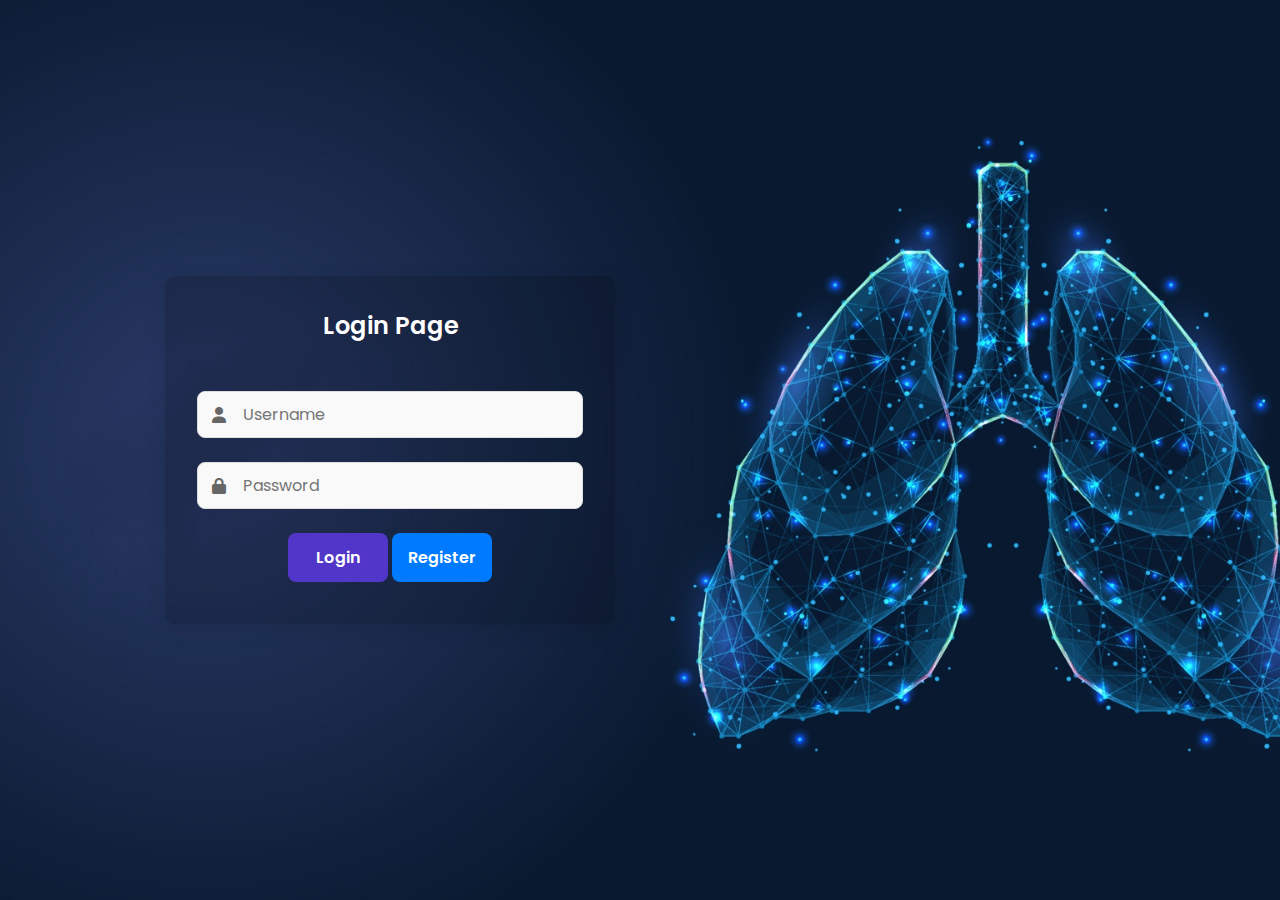
<file: M1/2_Login.html>
<!DOCTYPE html>
<html lang="en">
<head>
    <meta charset="UTF-8">
    <meta name="viewport" content="width=device-width, initial-scale=1.0">
    <title>Login Page</title>
    <!-- Font Awesome CDN -->
    <link rel="stylesheet" href="https://cdnjs.cloudflare.com/ajax/libs/font-awesome/6.0.0/css/all.min.css">
    <style>
        /* Import Google Font */
        @import url('https://fonts.googleapis.com/css2?family=Poppins:wght@300;400;600&display=swap');

        /* Global Styles */
        * {
            margin: 0;
            padding: 0;
            box-sizing: border-box;
            font-family: 'Poppins', sans-serif;
        }

        body {
            display: flex;
            justify-content: center;
            align-items: center;
            height: 100vh;
            background:url('lungss.jpg') no-repeat center/cover;          /* Light Gray Background */
        }

        /* Login Card */
        .login-container {
            background:rgba(0, 0, 0, 0.158);
            position: relative;
            right: 250px;
            padding: 2rem;
            border-radius: 10px;
            box-shadow: 0px 5px 20px rgba(0, 0, 0, 0.1);
            text-align: center;
            max-width: 450px;
            width: 100%;
        }

        .login-container h2 {
            margin-bottom: 3rem;
            font-weight: 600;
            color:white;
        }

        /* Input Fields */
        .input-group {
            position: relative;
            margin-bottom: 1.5rem;
        }

        .input-group i {
            position: absolute;
            left: 15px;
            top: 50%;
            transform: translateY(-50%);
            color: #666;
        }

        .input-group input {
            width: 100%;
            padding: 10px;
            padding-left: 45px;
            border: 1px solid #ddd;
            border-radius: 8px;
            font-size: 16px;
            outline: none;
            background: #f9f9f9;
            transition: 0.3s;
        }

        .input-group input:focus {
            border-color: #28a745;
        }

        /* Buttons */
        .btn {
            width: 100px;
            padding: 12px;
            border: none;
            border-radius: 8px;
            font-size: 16px;
            font-weight: 600;
            cursor: pointer;
            transition: 0.3s;
            margin-bottom: 10px;
        }

        /* Green Login Button */
        .login-btn {
            background: #5136c9;
            color: white;
        }

        .login-btn:hover {
            background: #1e1255;
        }

        /* Blue Create Account Button */
        .create-btn {
            background: #007bff;
            color: white;
        }

        .create-btn a {
            text-decoration: none;
            color: white;
        }

        .create-btn:hover {
            background: #0056b3;
        }

        /* Forgot Password */
        .forgot-password {
            margin-top: 5px;
            font-size: 14px;
        }

        .forgot-password a {
            color: #007bff;
            text-decoration: none;
            font-weight: 500;
        }

        .forgot-password a:hover {
            text-decoration: underline;
        }

        /* Responsive */
        @media (max-width: 400px) {
            .login-container {
                padding: 1.5rem;
            }
        }

    </style>
</head>
<body>

    <div class="login-container">
        <h2>Login Page</h2>

        <div class="input-group">
            <i class="fas fa-user"></i>
            <input type="text" placeholder="Username" required>
        </div>

        <div class="input-group">
            <i class="fas fa-lock"></i>
            <input type="password" placeholder="Password" required>
        </div>

        <button class="btn login-btn">Login</button>
        <button class="btn create-btn"><a href="3_Register.html">Register</a></button>
    </div>

</body>
</html>
</file>
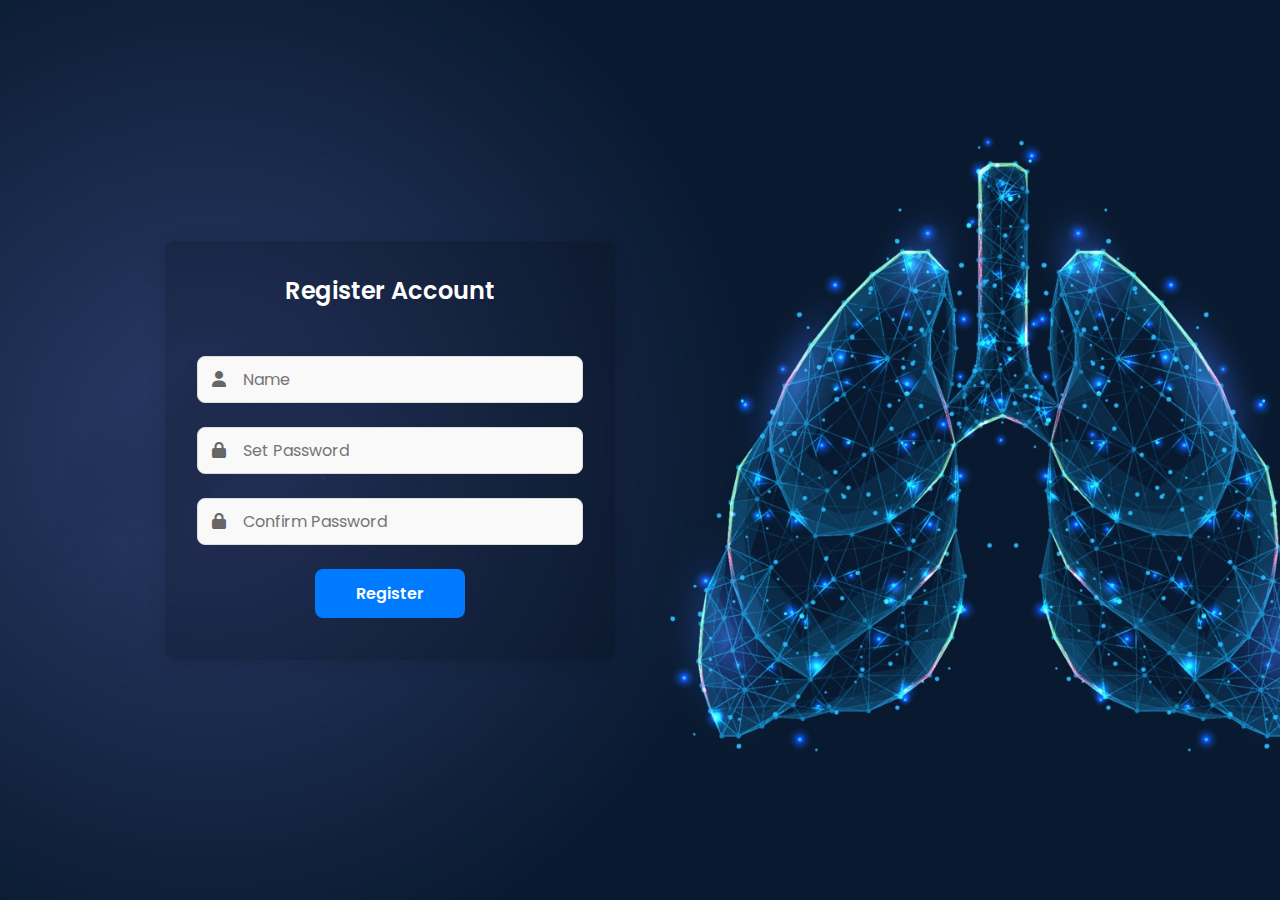
<file: M1/3_Register.html>
<!DOCTYPE html>
<html lang="en">
<head>
    <meta charset="UTF-8">
    <meta name="viewport" content="width=device-width, initial-scale=1.0">
    <title>Create Account Page</title>
    <!-- Font Awesome CDN -->
    <link rel="stylesheet" href="https://cdnjs.cloudflare.com/ajax/libs/font-awesome/6.0.0/css/all.min.css">
    <style>
        /* Import Google Font */
        @import url('https://fonts.googleapis.com/css2?family=Poppins:wght@300;400;600&display=swap');

        /* Global Styles */
        * {
            margin: 0;
            padding: 0;
            box-sizing: border-box;
            font-family: 'Poppins', sans-serif;
        }

        body {
            display: flex;
            justify-content: center;
            align-items: center;
            height: 100vh;
            background:url('lungss.jpg') no-repeat center/cover;          /* Light Gray Background */
        }

        /* Login Card */
        .login-container {
            background:rgba(0, 0, 0, 0.158);
            position: relative;
            right: 250px;
            padding: 2rem;
            border-radius: 10px;
            box-shadow: 0px 5px 20px rgba(0, 0, 0, 0.1);
            text-align: center;
            max-width: 450px;
            width: 100%;
        }

        .login-container h2 {
            margin-bottom: 3rem;
            font-weight: 600;
            color:white;
        }

        /* Input Fields */
        .input-group {
            position: relative;
            margin-bottom: 1.5rem;
        }

        .input-group i {
            position: absolute;
            left: 15px;
            top: 50%;
            transform: translateY(-50%);
            color: #666;
        }

        .input-group input {
            width: 100%;
            padding: 10px;
            padding-left: 45px;
            border: 1px solid #ddd;
            border-radius: 8px;
            font-size: 16px;
            outline: none;
            background: #f9f9f9;
            transition: 0.3s;
        }

        .input-group input:focus {
            border-color: #28a745;
        }

        /* Buttons */
        .btn {
            width: 150px;
            padding: 12px;
            border: none;
            border-radius: 8px;
            font-size: 16px;
            font-weight: 600;
            cursor: pointer;
            transition: 0.3s;
            margin-bottom: 10px;
        }

        .register-btn {
            background: #007bff;
            color: white;
        }

        .register-btn:hover {
            background: #0056b3;
        }

    


        /* Responsive */
        @media (max-width: 400px) {
            .login-container {
                padding: 1.5rem;
            }
        }

    </style>
</head>
<body>

    <div class="login-container">
        <h2>Register Account</h2>

        <div class="input-group">
            <i class="fas fa-user"></i>
            <input type="text" placeholder="Name" required>
        </div>

        <div class="input-group">
            <i class="fas fa-lock"></i>
            <input type="password" placeholder="Set Password" required>
        </div>

        <div class="input-group">
            <i class="fas fa-lock"></i>
            <input type="password" placeholder="Confirm Password" required>
        </div>

        <button class="btn register-btn">Register</button>
    </div>

</body>
</html>
</file>
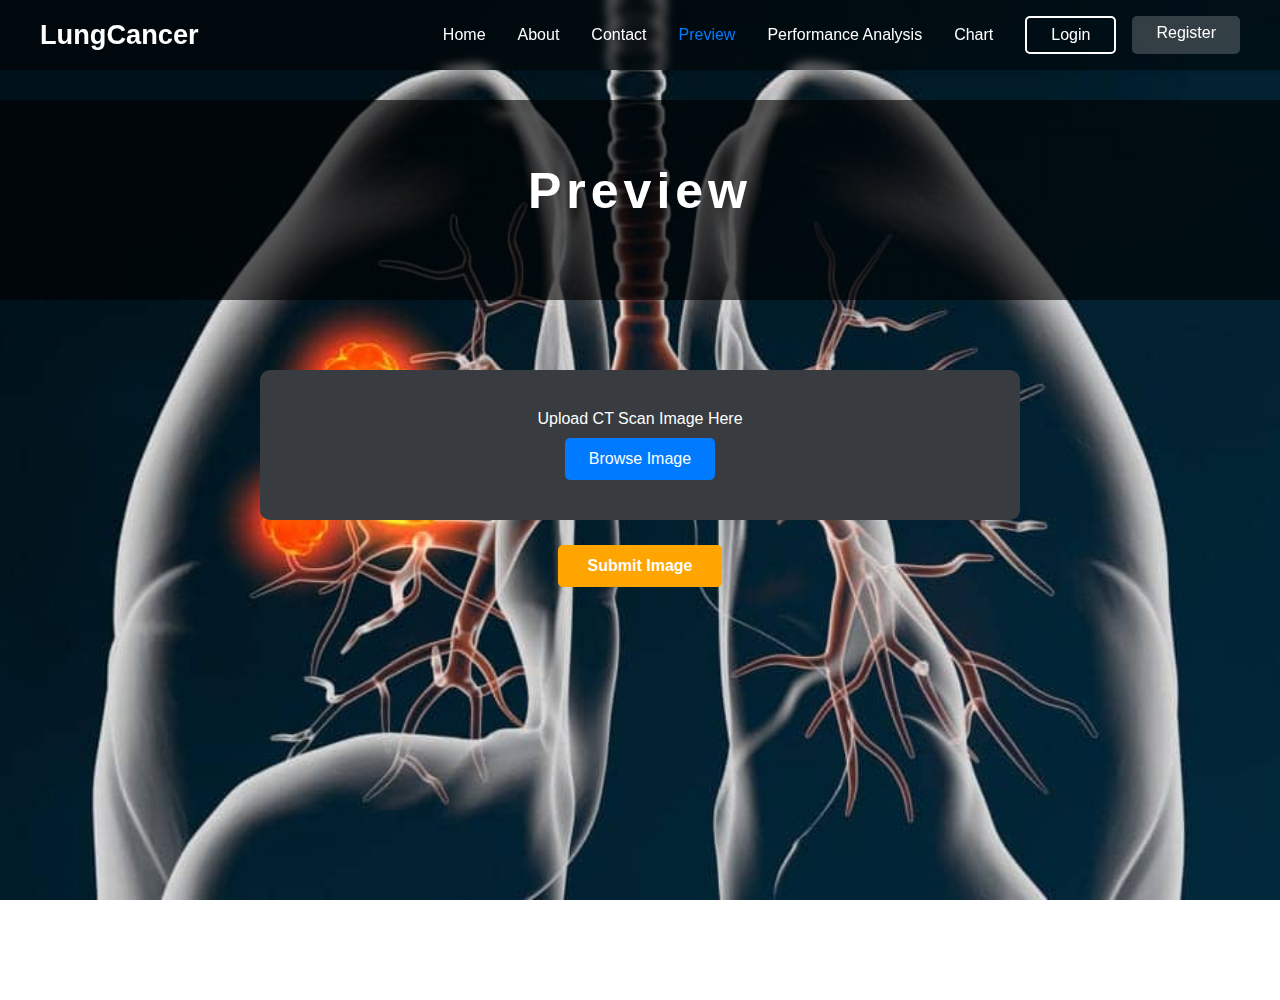
<file: M1/4_Preview.html>
<!DOCTYPE html>
<html lang="en">
<head>
    <meta charset="UTF-8">
    <meta name="viewport" content="width=device-width, initial-scale=1.0">
    <title>Document</title>
    <link rel="stylesheet" href="1_Home.css">
    <style>
        /* Hide scrollbar for Chrome, Safari and Opera */
        ::-webkit-scrollbar {
            display: none;
        }
        
        /* Hide scrollbar for IE, Edge and Firefox */
        html {
            -ms-overflow-style: none;  /* IE and Edge */
            scrollbar-width: none;  /* Firefox */
        }

        .d1{
            margin-top: 100px;
            text-align: center;
            width: 100%;
            height: 200px;
            background-color: rgba(0, 0, 0, 0.6);
        }

        .d1 h1 {
            position: relative;
            letter-spacing: 5px;
            top: 31%;
            color: white;
            font-size: 50px;
        }

        .d2 {
            position: relative;
            top: -40 px;
            margin: 50px auto;
            max-width: 800px;
            padding: 20px;
            text-align: center;
        }

        .upload-container {
            border: none;
            padding: 40px;
            border-radius: 10px;
            background-color: #383b3f;
            transition: all 0.3s ease;
        }

        .upload-container:hover {
            border-color: #007bff;
            background-color: #414547;
        }

        .upload-container input[type="file"] {
            display: none;
        }

        .upload-label {
            display: inline-block;
            padding: 12px 24px;
            background-color: #007bff;
            color: white;
            border-radius: 5px;
            cursor: pointer;
            transition: background-color 0.3s ease;
        }

        .upload-label:hover {
            background-color: #0056b3;
        }

        .preview-image {
            max-width: 100%;
            max-height: 400px;
            margin-top: 20px;
            display: none;
        }

        .d3 {
            position: relative;
            top: -45px;
            text-align: center;
            margin-top: 30px;
            margin-bottom: 50px;
        }

        .submit-btn {
            padding: 12px 30px;
            background-color: #ffa500;
            font-weight: bold;
            color: white;
            border: none;
            border-radius: 5px;
            font-size: 16px;
            cursor: pointer;
            transition: background-color 0.3s ease;
        }

        .submit-btn:hover {
            background-color: #ff8c00;
        }
    </style>
</head>
<body>
    <nav class="navbar">
        <div class="nav-container">
            <a href="#" class="logo">LungCancer</a>
            <div class="nav-links">
                <a href="1_Home.html">Home</a>
                <a href="7_About.html">About</a>
                <a href="8_Contact.html">Contact</a>
                <a style="color: #007bff;" href="4_Preview.html">Preview</a>
                <a href="5_Performance_Analysis.html">Performance Analysis</a>
                <a href="6_Chart.html">Chart</a>
                <div class="auth-buttons">
                    
                    <a href="2_Login.html" id="R1" class="btn btn-login">Login</a>
                    <a href="3_Register.html" id="R2" class="btn btn-register">Register</a>
                </div>
            </div>
            <div class="menu-toggle">
                <i class="fas fa-bars"></i>
            </div>
        </div>
    </nav>


    <div class="d1">
        <h1>Preview</h1>
    </div>
    <div class="d2">
        <div class="upload-container">
            <p style="margin-bottom: 10px; color: white;">Upload CT Scan Image Here</p>
            <label for="image-upload" class="upload-label">
                <i class="fas fa-cloud-upload-alt"></i> Browse Image
            </label>
            <input type="file" id="image-upload" accept="image/*">
            <img id="image-preview" class="preview-image" alt="Preview">
        </div>
    </div>

    <div class="d3">
        <button class="submit-btn" onclick="submitImage()">Submit Image</button>
    </div>
   
</body>
<script>
    document.getElementById('image-upload').addEventListener('change', function(e) {
        const file = e.target.files[0];
        if (file) {
            const reader = new FileReader();
            reader.onload = function(e) {
                const preview = document.getElementById('image-preview');
                preview.src = e.target.result;
                preview.style.display = 'block';
            }
            reader.readAsDataURL(file);
        }
    });

    function submitImage() {
        const fileInput = document.getElementById('image-upload');
        if (fileInput.files.length === 0) {
            alert('Please select an image first!');
            return;
        }
        // Here you can add your submission logic
        alert('Image submitted successfully!');
    }
</script>
</html>
</file>
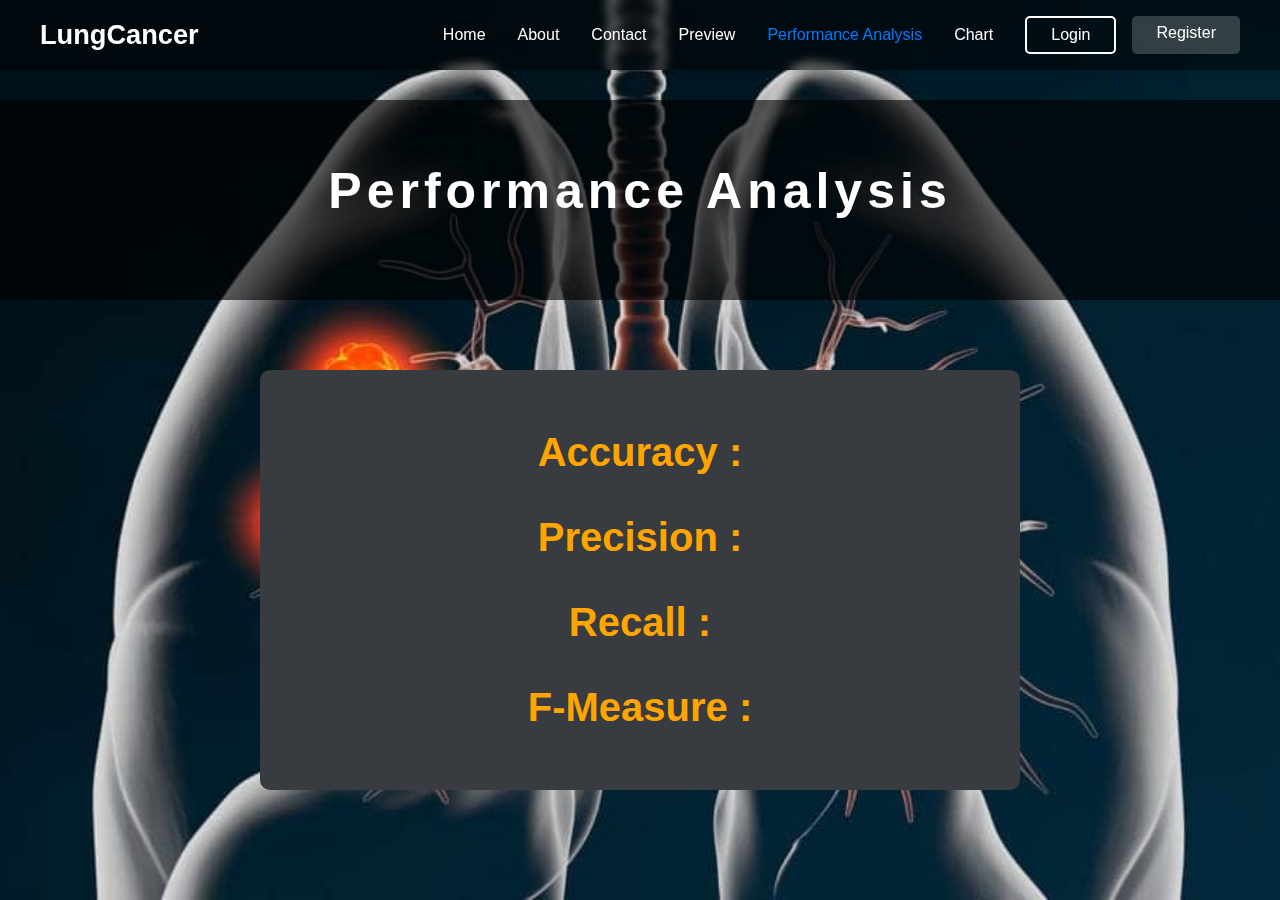
<file: M1/5_Performance_Analysis.html>
<!DOCTYPE html>
<html lang="en">
<head>
    <meta charset="UTF-8">
    <meta name="viewport" content="width=device-width, initial-scale=1.0">
    <title>Document</title>
    <link rel="stylesheet" href="1_Home.css">
    <style>
        /* Hide scrollbar for all browsers */
        html, body {
            overflow: auto !important;
            scrollbar-width: none !important;  /* Firefox */
            -ms-overflow-style: none !important;  /* IE and Edge */
        }
        
        /* Hide scrollbar for Chrome, Safari and Opera */
        html::-webkit-scrollbar, body::-webkit-scrollbar {
            display: none !important;
        }

        .d1{
            margin-top: 100px;
            text-align: center;
            width: 100%;
            height: 200px;
            background-color: rgba(0, 0, 0, 0.6);
        }

        .d1 h1 {
            position: relative;
            letter-spacing: 5px;
            top: 31%;
            color: white;
            font-size: 50px;
        }

        .d2 {
            position: relative;
            top: -40 px;
            margin: 50px auto;
            max-width: 800px;
            padding: 20px;
            text-align: center;
        }

        .upload-container {
            border: none;
            padding: 40px;
            border-radius: 10px;
            background-color: #383b3f;
            transition: all 0.3s ease;
        }

        .upload-container:hover {
            border-color: #007bff;
            background-color: #414547;
        }

        .upload-container input[type="file"] {
            display: none;
        }

        .upload-label {
            display: inline-block;
            padding: 12px 24px;
            background-color: #007bff;
            color: white;
            border-radius: 5px;
            cursor: pointer;
            transition: background-color 0.3s ease;
        }

        .upload-label:hover {
            background-color: #0056b3;
        }

        .preview-image {
            max-width: 100%;
            max-height: 400px;
            margin-top: 20px;
            display: none;
        }

        .para h2 {
            color: #ffa500;
            font-size: 40px;
            padding: 20px;
        }

    </style>
</head>
<body>
    <nav class="navbar">
        <div class="nav-container">
            <a href="#" class="logo">LungCancer</a>
            <div class="nav-links">
                <a href="1_Home.html">Home</a>
                <a href="7_About.html">About</a>
                <a href="8_Contact.html">Contact</a>
                <a href="4_Preview.html">Preview</a>
                <a style="color: #007bff;" href="5_Performance_Analysis.html">Performance Analysis</a>
                <a href="6_Chart.html">Chart</a>
                
                <div class="auth-buttons">
                    <a href="2_Login.html" id="R1" class="btn btn-login">Login</a>
                    <a href="3_Register.html" id="R2" class="btn btn-register">Register</a>
                </div>
            </div>
            <div class="menu-toggle">
                <i class="fas fa-bars"></i>
            </div>
        </div>
    </nav>


    <div class="d1">
        <h1>Performance Analysis</h1>
    </div>
    <div class="d2">
        <div class="upload-container">
        <div class="para">
            <h2>Accuracy : </h2>
            <h2>Precision : </h2>
            <h2>Recall : </h2>
            <h2>F-Measure : </h2>
        </div>
            <input type="file" id="image-upload" accept="image/*">
            <img id="image-preview" class="preview-image" alt="Preview">
        </div>
    </div>
   
</body>
<!-- <script>
    document.getElementById('image-upload').addEventListener('change', function(e) {
        const file = e.target.files[0];
        if (file) {
            const reader = new FileReader();
            reader.onload = function(e) {
                const preview = document.getElementById('image-preview');
                preview.src = e.target.result;
                preview.style.display = 'block';
            }
            reader.readAsDataURL(file);
        }
    });

    function submitImage() {
        const fileInput = document.getElementById('image-upload');
        if (fileInput.files.length === 0) {
            alert('Please select an image first!');
            return;
        }
        // Here you can add your submission logic
        alert('Image submitted successfully!');
    } -->
<!-- </script> -->
</html>
</file>
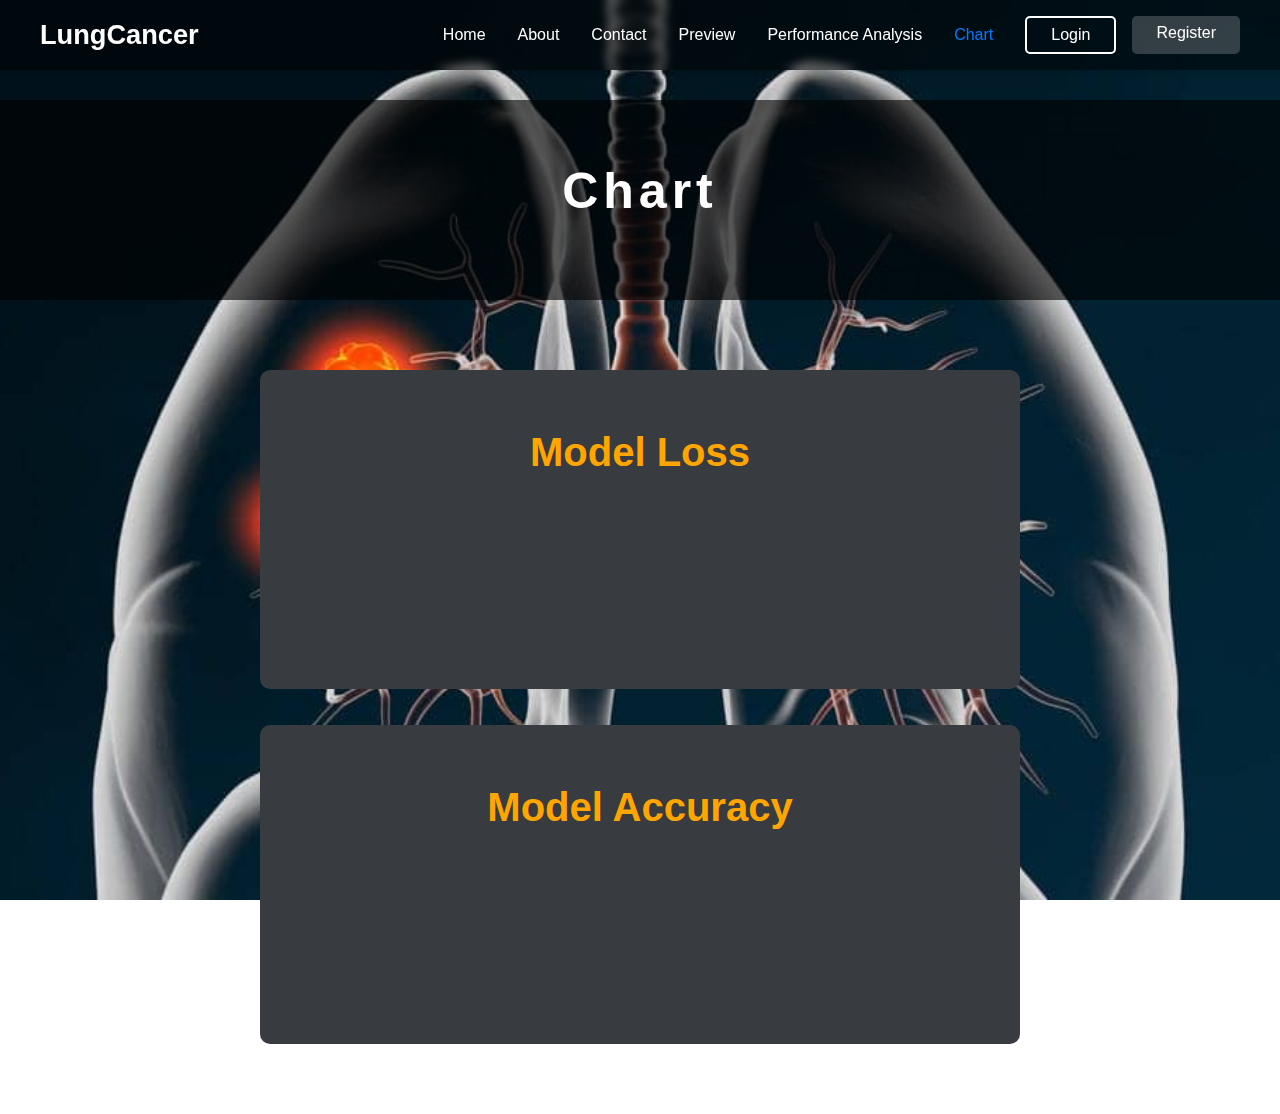
<file: M1/6_Chart.html>
<!DOCTYPE html>
<html lang="en">
<head>
    <meta charset="UTF-8">
    <meta name="viewport" content="width=device-width, initial-scale=1.0">
    <title>Document</title>
    <link rel="stylesheet" href="1_Home.css">
    <style>
        html, body {
            scrollbar-width: none;
            -ms-overflow-style: none;
            overflow-y: auto;
        }
        html::-webkit-scrollbar, body::-webkit-scrollbar {
            display: none;
            width: 0 !important;
            height: 0 !important;
        }
        html::-webkit-scrollbar-track, body::-webkit-scrollbar-track {
            display: none;
        }
        html::-webkit-scrollbar-thumb, body::-webkit-scrollbar-thumb {
            display: none;
        }
        .d1{
            margin-top: 100px;
            text-align: center;
            width: 100%;
            height: 200px;
            background-color: rgba(0, 0, 0, 0.6);
        }

        .d1 h1 {
            position: relative;
            letter-spacing: 5px;
            top: 31%;
            color: white;
            font-size: 50px;
        }

        .d2 {
            position: relative;
            top: -40 px;
            margin: 50px auto;
            max-width: 800px;
            padding: 20px;
            text-align: center;
        }

        .upload-container {
            border: none;
            padding: 40px;
            border-radius: 10px;
            background-color: #383b3f;
            transition: all 0.3s ease;
        }

        .upload-container:hover {
            border-color: #007bff;
            background-color: #414547;
        }

        .upload-container input[type="file"] {
            display: none;
        }

        .upload-label {
            display: inline-block;
            padding: 12px 24px;
            background-color: #007bff;
            color: white;
            border-radius: 5px;
            cursor: pointer;
            transition: background-color 0.3s ease;
        }

        .upload-label:hover {
            background-color: #0056b3;
        }

        .preview-image {
            max-width: 100%;
            max-height: 400px;
            margin-top: 20px;
            display: none;
        }

        .para h2 {
            color: #ffa500;
            font-size: 40px;
            padding: 20px;
        }

    </style>
</head>
<body>
    <nav class="navbar">
        <div class="nav-container">
            <a href="#" class="logo">LungCancer</a>
            <div class="nav-links">
                <a href="1_Home.html">Home</a>
                <a href="7_About.html">About</a>
                <a href="8_Contact.html">Contact</a>
                <a href="4_Preview.html">Preview</a>
                <a href="5_Performance_Analysis.html">Performance Analysis</a>
                <a style="color: #007bff;" href="6_Chart.html">Chart</a>
                
                <div class="auth-buttons">
                    <a href="2_Login.html" id="R1" class="btn btn-login">Login</a>
                    <a href="3_Register.html" id="R2" class="btn btn-register">Register</a>
                </div>
            </div>
            <div class="menu-toggle">
                <i class="fas fa-bars"></i>
            </div>
        </div>
    </nav>


    <div class="d1">
        <h1>Chart</h1>
    </div>
    <div class="d2">
        <div class="upload-container">
           <div class="para">
              <h2>Model Loss</h2>
              <div class="c1">
                <canvas id="myChart">CHART 1 WILL BE HERE</canvas>
              </div>
           </div>
        </div>

        <br>
        <br>

        <div class="upload-container">
            <div class="para">
                <h2>Model Accuracy</h2>
                <div class="c2">
                    <canvas id="myChart2">CHART 2 WILL BE HERE</canvas>
                </div>
            </div>
    </div>
   
</body>
</html>
</file>
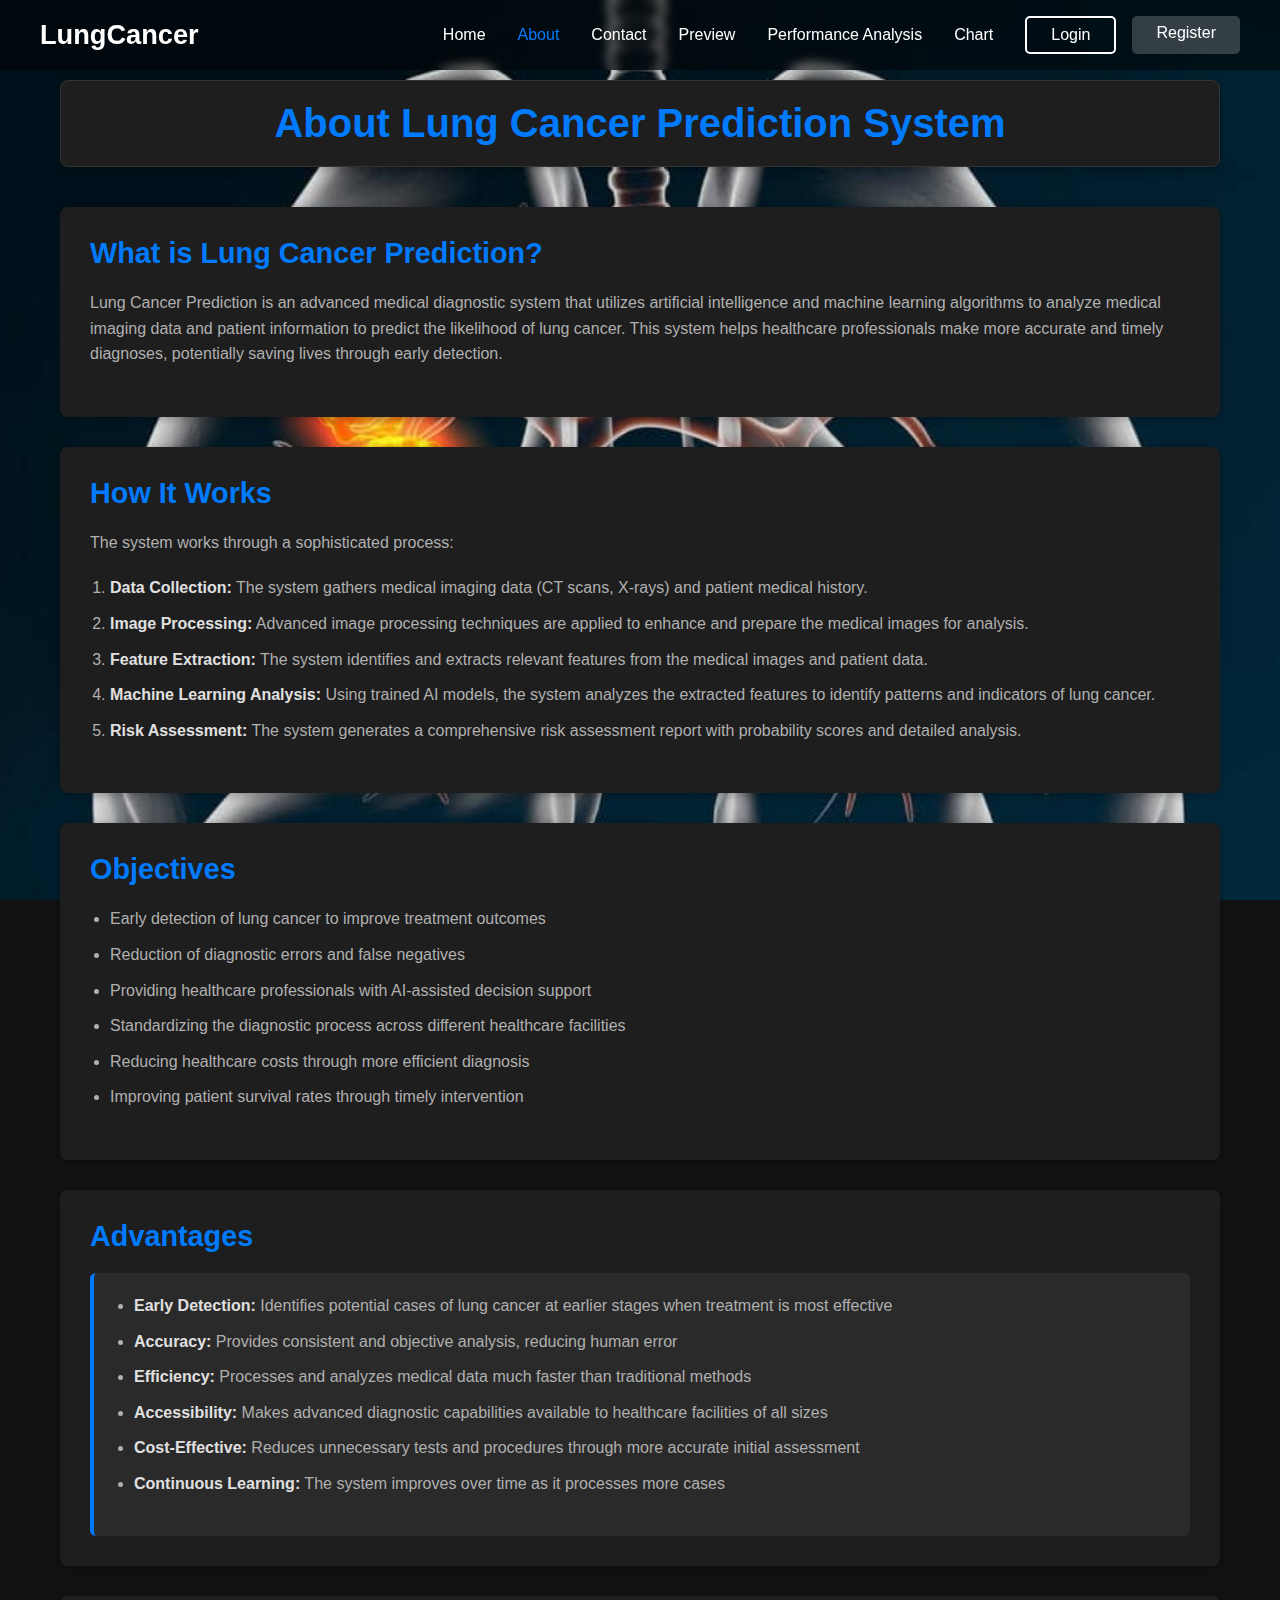
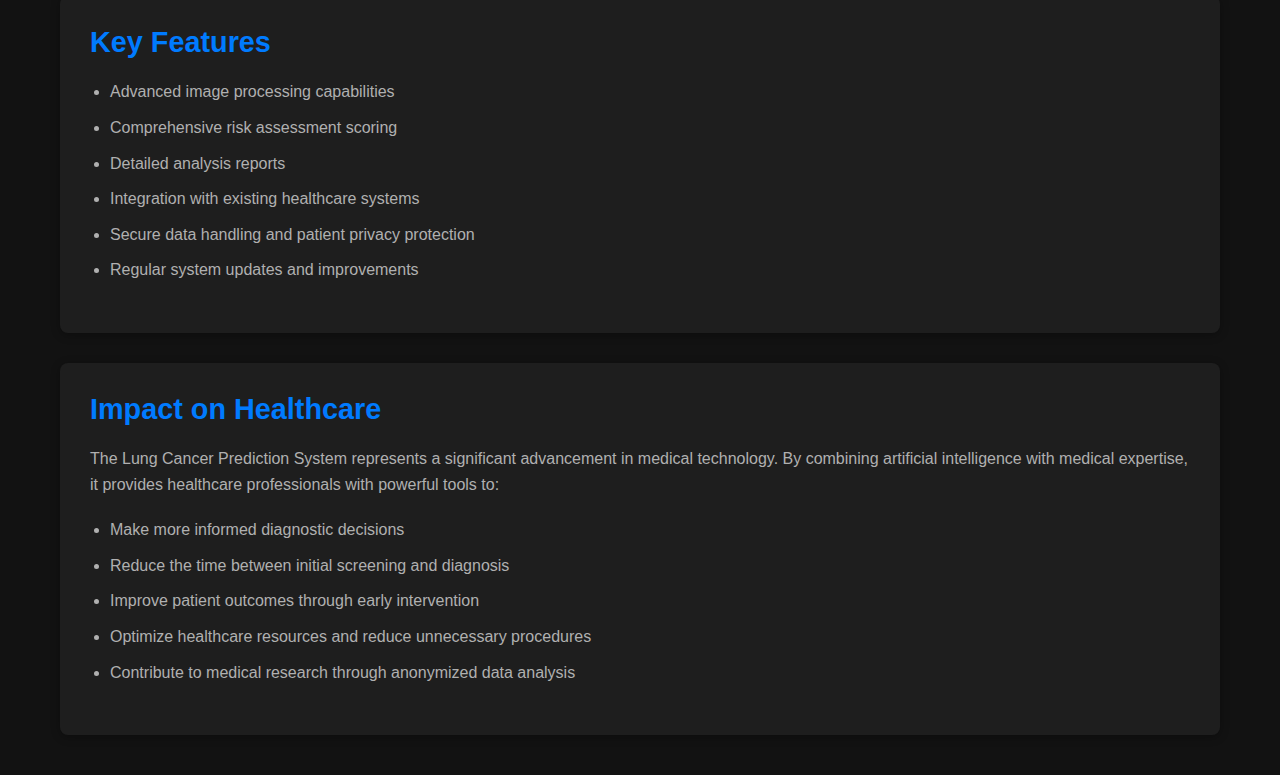
<file: M1/7_About.html>
<!DOCTYPE html>
<html lang="en">
<head>
    <meta charset="UTF-8">
    <meta name="viewport" content="width=device-width, initial-scale=1.0">
    <title>Document</title>
    <link rel="stylesheet" href="1_Home.css">
    <link rel="stylesheet" href="7_About.css">
</head>
<body>
    <nav class="navbar">
        <div class="nav-container">
            <a href="#" class="logo">LungCancer</a>
            <div class="nav-links">
                <a href="1_Home.html">Home</a>
                <a style="color: #007bff;" href="7_About.html">About</a>
                <a href="8_Contact.html">Contact</a>
                <a href="4_Preview.html">Preview</a>
                <a href="5_Performance_Analysis.html">Performance Analysis</a>
                <a href="6_Chart.html">Chart</a>
                <div class="auth-buttons">
                    <a href="2_Login.html" id="R1" class="btn btn-login">Login</a>
                    <a href="3_Register.html" id="R2" class="btn btn-register">Register</a>
                </div>
            </div>
            <div class="menu-toggle">
                <i class="fas fa-bars"></i>
            </div>
        </div>
    </nav>

    <div class="container">
        <h1>About Lung Cancer Prediction System</h1>
        
        <div class="section">
            <h2>What is Lung Cancer Prediction?</h2>
            <p>Lung Cancer Prediction is an advanced medical diagnostic system that utilizes artificial intelligence and machine learning algorithms to analyze medical imaging data and patient information to predict the likelihood of lung cancer. This system helps healthcare professionals make more accurate and timely diagnoses, potentially saving lives through early detection.</p>
        </div>

        <div class="section">
            <h2>How It Works</h2>
            <p>The system works through a sophisticated process:</p>
            <ol>
                <li><strong>Data Collection:</strong> The system gathers medical imaging data (CT scans, X-rays) and patient medical history.</li>
                <li><strong>Image Processing:</strong> Advanced image processing techniques are applied to enhance and prepare the medical images for analysis.</li>
                <li><strong>Feature Extraction:</strong> The system identifies and extracts relevant features from the medical images and patient data.</li>
                <li><strong>Machine Learning Analysis:</strong> Using trained AI models, the system analyzes the extracted features to identify patterns and indicators of lung cancer.</li>
                <li><strong>Risk Assessment:</strong> The system generates a comprehensive risk assessment report with probability scores and detailed analysis.</li>
            </ol>
        </div>

        <div class="section">
            <h2>Objectives</h2>
            <ul>
                <li>Early detection of lung cancer to improve treatment outcomes</li>
                <li>Reduction of diagnostic errors and false negatives</li>
                <li>Providing healthcare professionals with AI-assisted decision support</li>
                <li>Standardizing the diagnostic process across different healthcare facilities</li>
                <li>Reducing healthcare costs through more efficient diagnosis</li>
                <li>Improving patient survival rates through timely intervention</li>
            </ul>
        </div>

        <div class="section">
            <h2>Advantages</h2>
            <div class="highlight">
                <ul>
                    <li><strong>Early Detection:</strong> Identifies potential cases of lung cancer at earlier stages when treatment is most effective</li>
                    <li><strong>Accuracy:</strong> Provides consistent and objective analysis, reducing human error</li>
                    <li><strong>Efficiency:</strong> Processes and analyzes medical data much faster than traditional methods</li>
                    <li><strong>Accessibility:</strong> Makes advanced diagnostic capabilities available to healthcare facilities of all sizes</li>
                    <li><strong>Cost-Effective:</strong> Reduces unnecessary tests and procedures through more accurate initial assessment</li>
                    <li><strong>Continuous Learning:</strong> The system improves over time as it processes more cases</li>
                </ul>
            </div>
        </div>

        <div class="section">
            <h2>Key Features</h2>
            <ul>
                <li>Advanced image processing capabilities</li>
                <li>Comprehensive risk assessment scoring</li>
                <li>Detailed analysis reports</li>
                <li>Integration with existing healthcare systems</li>
                <li>Secure data handling and patient privacy protection</li>
                <li>Regular system updates and improvements</li>
            </ul>
        </div>

        <div class="section">
            <h2>Impact on Healthcare</h2>
            <p>The Lung Cancer Prediction System represents a significant advancement in medical technology. By combining artificial intelligence with medical expertise, it provides healthcare professionals with powerful tools to:</p>
            <ul>
                <li>Make more informed diagnostic decisions</li>
                <li>Reduce the time between initial screening and diagnosis</li>
                <li>Improve patient outcomes through early intervention</li>
                <li>Optimize healthcare resources and reduce unnecessary procedures</li>
                <li>Contribute to medical research through anonymized data analysis</li>
            </ul>
        </div>
    </div>
</body>
</html>
</file>
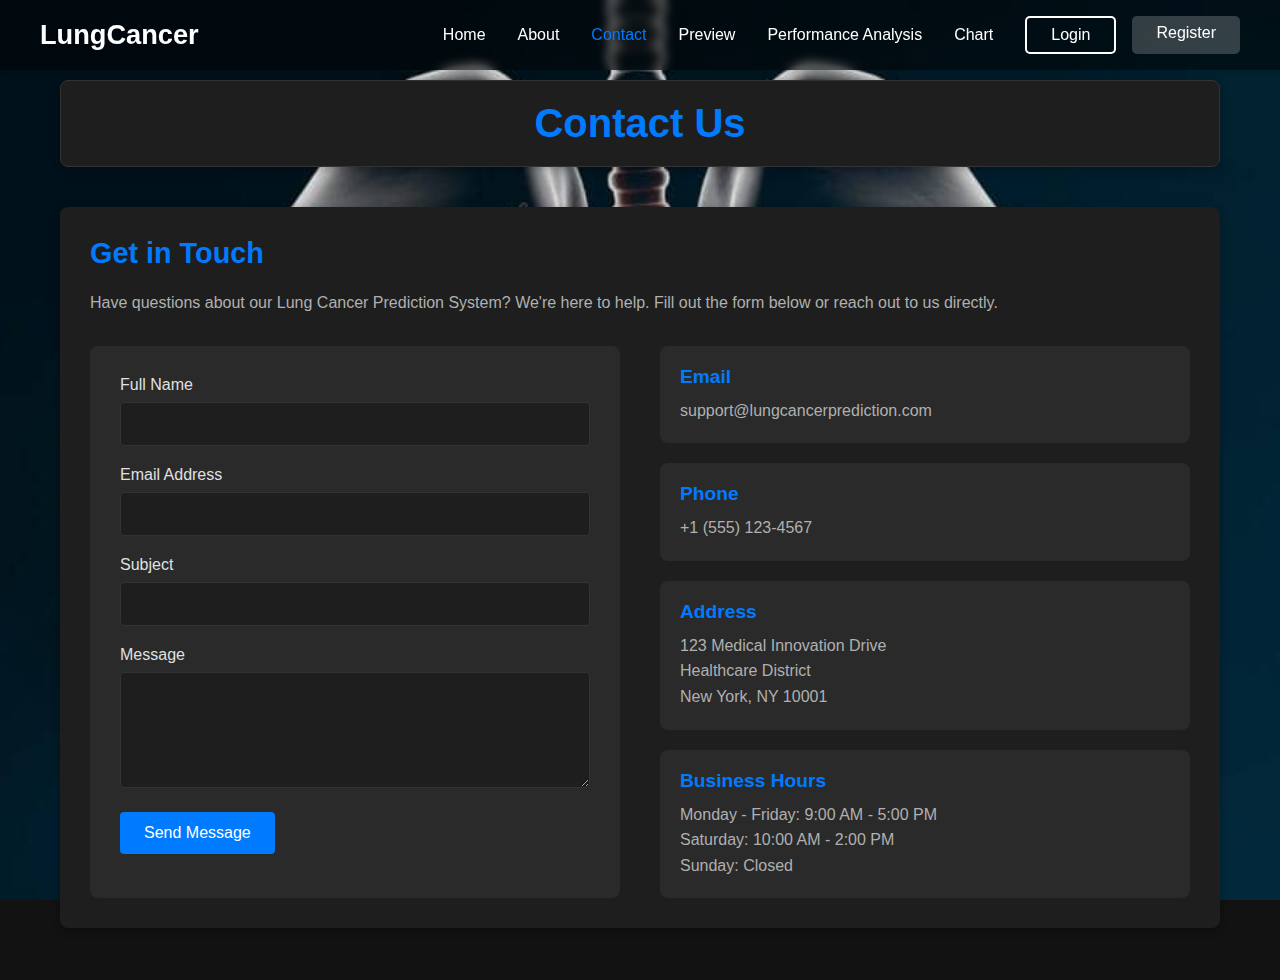
<file: M1/8_Contact.html>
<!DOCTYPE html>
<html lang="en">
<head>
    <meta charset="UTF-8">
    <meta name="viewport" content="width=device-width, initial-scale=1.0">
    <title>Contact Us - Lung Cancer Prediction System</title>
    <link rel="stylesheet" href="1_Home.css">
    <link rel="stylesheet" href="7_About.css">
</head>
<body>
    <nav class="navbar">
        <div class="nav-container">
            <a href="#" class="logo">LungCancer</a>
            <div class="nav-links">
                <a href="1_Home.html">Home</a>
                <a href="7_About.html">About</a>
                <a style="color: #007bff;" href="8_Contact.html">Contact</a>
                <a href="4_Preview.html">Preview</a>
                <a href="5_Performance_Analysis.html">Performance Analysis</a>
                <a href="6_Chart.html">Chart</a>
                <div class="auth-buttons">
                    <a href="2_Login.html" id="R1" class="btn btn-login">Login</a>
                    <a href="3_Register.html" id="R2" class="btn btn-register">Register</a>
                </div>
            </div>
            <div class="menu-toggle">
                <i class="fas fa-bars"></i>
            </div>
        </div>
    </nav>

    <div class="container">
        <h1>Contact Us</h1>
        
        <div class="section">
            <h2>Get in Touch</h2>
            <p>Have questions about our Lung Cancer Prediction System? We're here to help. Fill out the form below or reach out to us directly.</p>
            
            <div class="contact-grid">
                <div class="contact-form">
                    <form>
                        <div class="form-group">
                            <label for="name">Full Name</label>
                            <input type="text" id="name" name="name" required>
                        </div>
                        
                        <div class="form-group">
                            <label for="email">Email Address</label>
                            <input type="email" id="email" name="email" required>
                        </div>
                        
                        <div class="form-group">
                            <label for="subject">Subject</label>
                            <input type="text" id="subject" name="subject" required>
                        </div>
                        
                        <div class="form-group">
                            <label for="message">Message</label>
                            <textarea id="message" name="message" rows="5" required></textarea>
                        </div>
                        
                        <button type="submit" class="submit-btn">Send Message</button>
                    </form>
                </div>
                
                <div class="contact-info">
                    <div class="info-item">
                        <h3>Email</h3>
                        <p>support@lungcancerprediction.com</p>
                    </div>
                    
                    <div class="info-item">
                        <h3>Phone</h3>
                        <p>+1 (555) 123-4567</p>
                    </div>
                    
                    <div class="info-item">
                        <h3>Address</h3>
                        <p>123 Medical Innovation Drive<br>
                        Healthcare District<br>
                        New York, NY 10001</p>
                    </div>
                    
                    <div class="info-item">
                        <h3>Business Hours</h3>
                        <p>Monday - Friday: 9:00 AM - 5:00 PM<br>
                        Saturday: 10:00 AM - 2:00 PM<br>
                        Sunday: Closed</p>
                    </div>
                </div>
            </div>
        </div>
    </div>
</body>
</html>
</file>
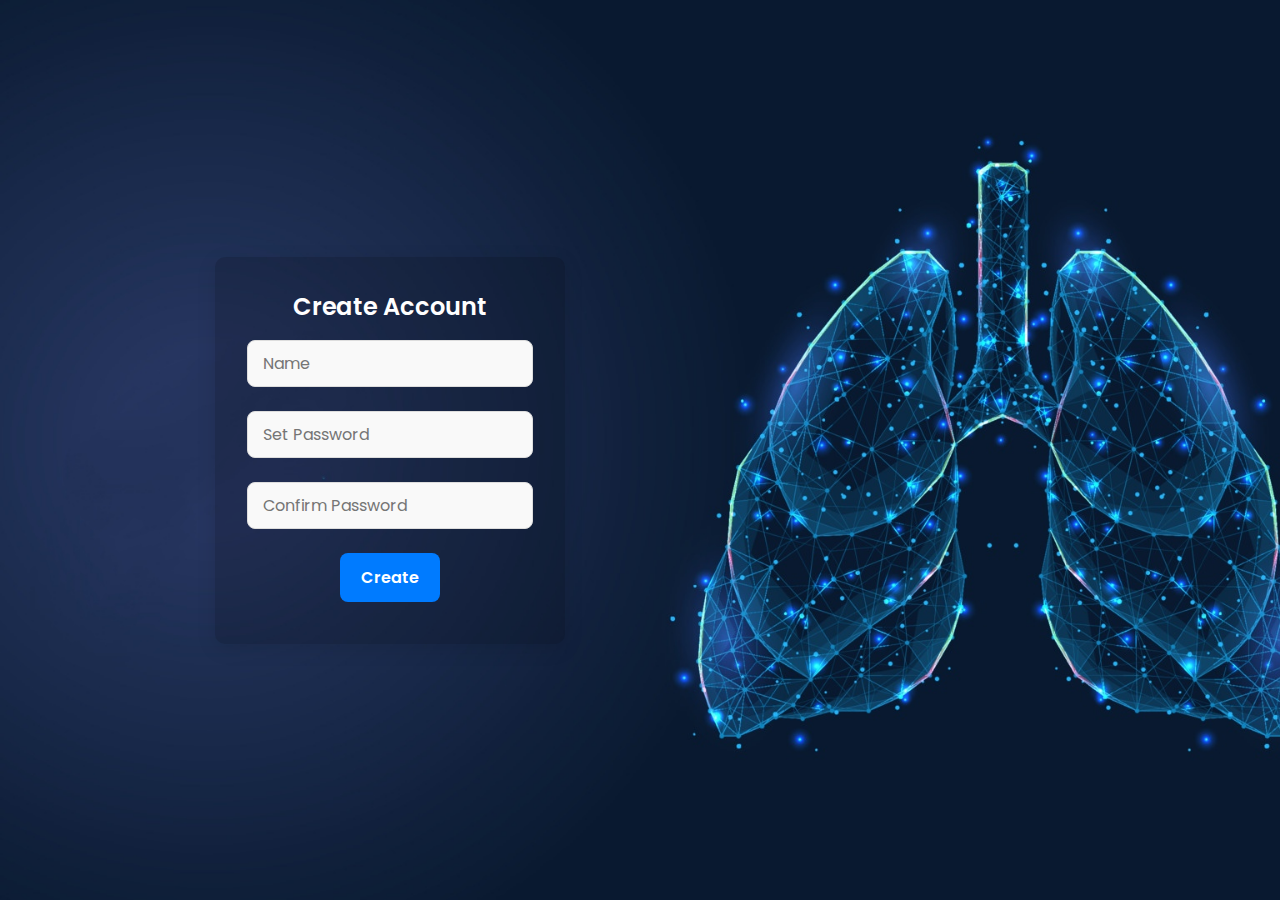
<file: P 1/Create.html>
<!DOCTYPE html>
<html lang="en">
<head>
    <meta charset="UTF-8">
    <meta name="viewport" content="width=device-width, initial-scale=1.0">
    <title>Create Account Page</title>
    <style>
        /* Import Google Font */
        @import url('https://fonts.googleapis.com/css2?family=Poppins:wght@300;400;600&display=swap');

        /* Global Styles */
        * {
            margin: 0;
            padding: 0;
            box-sizing: border-box;
            font-family: 'Poppins', sans-serif;
        }

        body {
            display: flex;
            justify-content: center;
            align-items: center;
            height: 100vh;
            background:url('lungss.jpg') no-repeat center/cover;          /* Light Gray Background */
        }

        /* Login Card */
        .login-container {
            background:rgba(0, 0, 0, 0.158);
            position: relative;
            right: 250px;
            padding: 2rem;
            border-radius: 10px;
            box-shadow: 0px 5px 20px rgba(0, 0, 0, 0.1);
            text-align: center;
            max-width: 350px;
            width: 100%;
        }

        .login-container h2 {
            margin-bottom: 1rem;
            font-weight: 600;
            color:white;
        }

        /* Input Fields */
        .input-group {
            position: relative;
            margin-bottom: 1.5rem;
        }

        .input-group input {
            width: 100%;
            padding: 10px;
            padding-left: 15px;
            border: 1px solid #ddd;

            border-radius: 8px;
            font-size: 16px;
            outline: none;
            background: #f9f9f9;
            transition: 0.3s;
        }

        .input-group input:focus {
            border-color: #28a745;
        }

        /* Buttons */
        .btn {
            width: 100px;
            padding: 12px;
            border: none;
            border-radius: 8px;
            font-size: 16px;
            font-weight: 600;
            cursor: pointer;
            transition: 0.3s;
            margin-bottom: 10px;
        }

        /* Green Login Button */
        .login-btn {
            background: #5136c9;
            color: white;
        }

        .login-btn:hover {
            background: #1e1255;
        }

        /* Blue Create Account Button */
        .create-btn {
            background: #007bff;
            color: white;
        }

        .create-btn:hover {
            background: #0056b3;
        }

        /* Forgot Password */
        .forgot-password {
            margin-top: 5px;
            font-size: 14px;
        }

        .forgot-password a {
            color: #007bff;
            text-decoration: none;
            font-weight: 500;
        }

        .forgot-password a:hover {
            text-decoration: underline;
        }

        /* Responsive */
        @media (max-width: 400px) {
            .login-container {
                padding: 1.5rem;
            }
        }

    </style>
</head>
<body>

    <div class="login-container">
        <h2>Create Account</h2>

        <div class="input-group">
            <input type="text" placeholder="Name" required>
        </div>

        <div class="input-group">
            <input type="password" placeholder="Set Password" required>
        </div>

        <div class="input-group">
            <input type="password" placeholder="Confirm Password" required>
        </div>

        <button class="btn create-btn">Create</button>
    </div>

</body>
</html>
</file>
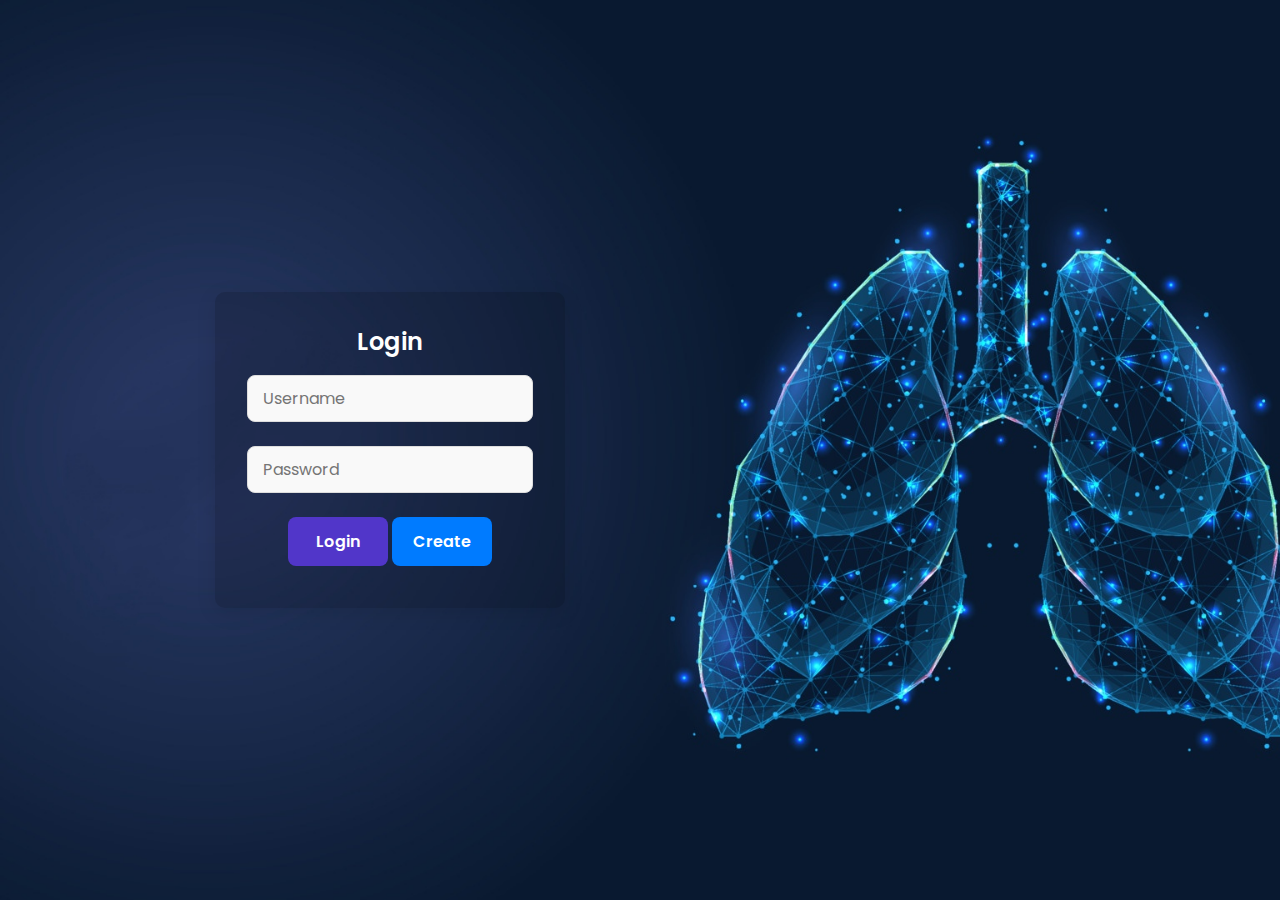
<file: P 1/Login.html>
<!DOCTYPE html>
<html lang="en">
<head>
    <meta charset="UTF-8">
    <meta name="viewport" content="width=device-width, initial-scale=1.0">
    <title>Login Page</title>
    <style>
        /* Import Google Font */
        @import url('https://fonts.googleapis.com/css2?family=Poppins:wght@300;400;600&display=swap');

        /* Global Styles */
        * {
            margin: 0;
            padding: 0;
            box-sizing: border-box;
            font-family: 'Poppins', sans-serif;
        }

        body {
            display: flex;
            justify-content: center;
            align-items: center;
            height: 100vh;
            background:url('lungss.jpg') no-repeat center/cover;          /* Light Gray Background */
        }

        /* Login Card */
        .login-container {
            background:rgba(0, 0, 0, 0.158);
            position: relative;
            right: 250px;
            padding: 2rem;
            border-radius: 10px;
            box-shadow: 0px 5px 20px rgba(0, 0, 0, 0.1);
            text-align: center;
            max-width: 350px;
            width: 100%;
        }

        .login-container h2 {
            margin-bottom: 1rem;
            font-weight: 600;
            color:white;
        }

        /* Input Fields */
        .input-group {
            position: relative;
            margin-bottom: 1.5rem;
        }

        .input-group input {
            width: 100%;
            padding: 10px;
            padding-left: 15px;
            border: 1px solid #ddd;
            border-radius: 8px;
            font-size: 16px;
            outline: none;
            background: #f9f9f9;
            transition: 0.3s;
        }

        .input-group input:focus {
            border-color: #28a745;
        }

        /* Buttons */
        .btn {
            width: 100px;
            padding: 12px;
            border: none;
            border-radius: 8px;
            font-size: 16px;
            font-weight: 600;
            cursor: pointer;
            transition: 0.3s;
            margin-bottom: 10px;
        }

        /* Green Login Button */
        .login-btn {
            background: #5136c9;
            color: white;
        }

        .login-btn:hover {
            background: #1e1255;
        }

        /* Blue Create Account Button */
        .create-btn {
            background: #007bff;
            color: white;
        }

        .create-btn a {
            text-decoration: none;
            color: white;
        }

        .create-btn:hover {
            background: #0056b3;
        }

        /* Forgot Password */
        .forgot-password {
            margin-top: 5px;
            font-size: 14px;
        }

        .forgot-password a {
            color: #007bff;
            text-decoration: none;
            font-weight: 500;
        }

        .forgot-password a:hover {
            text-decoration: underline;
        }

        /* Responsive */
        @media (max-width: 400px) {
            .login-container {
                padding: 1.5rem;
            }
        }

    </style>
</head>
<body>

    <div class="login-container">
        <h2>Login</h2>

        <div class="input-group">
            <input type="text" placeholder="Username" required>
        </div>

        <div class="input-group">
            <input type="password" placeholder="Password" required>
        </div>

        <button class="btn login-btn">Login</button>
        <button class="btn create-btn"><a href="Create.html">Create</a></button>
    </div>

</body>
</html>
</file>
<file: M1/1_Home.css>
* {
    margin: 0;
    padding: 0;
    box-sizing: border-box;
    font-family: 'Segoe UI', Tahoma, Geneva, Verdana, sans-serif;
}

body {
    background: url('i1.jpg') no-repeat center center fixed;
    background-size: cover;
    min-height: 100vh;
    margin: 0;
    padding: 0;
}

.navbar {
    background-color: rgba(0, 0, 0, 0.5);
    backdrop-filter: blur(5px);
    padding: 1rem 2rem;
    box-shadow: 0 2px 5px rgba(0, 0, 0, 0.1);
    position: fixed;
    width: 100%;
    top: 0;
    z-index: 1000;
}

.nav-container {
    max-width: 1200px;
    margin: 0 auto;
    display: flex;
    justify-content: space-between;
    align-items: center;
}

.logo {
    display: flex;
    align-items: center;
    gap: 10px;
    font-size: 1.7rem;
    font-weight: bold;
    color: white;
    text-decoration: none;
}

.logo img {
    display: block;
    height: 40px;
    width: auto;
}

.nav-links {
    display: flex;
    gap: 2rem;
    align-items: center;
}

.nav-links a {
    text-decoration: none;
    color: white;
    font-weight: 500;
    transition: color 0.3s ease;
}

.nav-links a:hover {
    color: #007bff;
}

.auth-buttons {
    display: flex;
    gap: 1rem;
}

.btn {
    padding: 0.5rem 1.5rem;
    border-radius: 5px;
    font-weight: 500;
    cursor: pointer;
    transition: all 0.3s ease;
    text-decoration: none;
}

.btn-login {
    background-color: transparent;
    border: 2px solid white;
    color: white;
}

#R1:hover {
    color: #007bff;
    
}

#R2:hover {
    color: #007bff;
    
}

.btn-register {
    background-color: rgba(255, 255, 255, 0.2);
    /* border: 2px solid ; */
    color: white;
}

.btn:hover {
    transform: translateY(-2px);
    box-shadow: 0 4px 8px rgba(0, 0, 0, 0.1);
}

.menu-toggle {
    display: none;
    font-size: 1.5rem;
    cursor: pointer;
}

.welcome-section {
    position: relative;
    top: -2px;
    height: 100vh;
    display: flex;
    align-items: center;
    padding: 0 4rem;
    color: white;
    background-color: rgba(0, 0, 0, 0.3);
}

.welcome-text {
    position: relative;
    top: -30px;
    font-size: 3rem;
    font-weight: bold;
    margin-bottom: 1rem;
    text-shadow: 2px 2px 4px rgba(0, 0, 0, 0.5);
    line-height: 1.2;
}

.subtitle {
    font-size: 1.5rem;
    margin-bottom: 2rem;
    color: #ffffff;
    text-shadow: 1px 1px 2px rgba(0, 0, 0, 0.5);
}

.get-started-btn {
    position: relative;
    top: 67px;
    right: 785px;
    padding: 1rem 2.5rem;
    font-size: 1.2rem;
    background-color: #007bff;
    color: white;
    border: none;
    border-radius: 5px;
    cursor: pointer;
    transition: all 0.3s ease;
    text-decoration: none;
}

.get-started-btn:hover {
    background-color: #0056b3;
    transform: translateY(-3px);
    box-shadow: 0 4px 15px rgba(0, 0, 0, 0.2);
}

#p1 {
        position: relative;
        top: 2px;
        right: 540px;
    
    }
</file>
<file: M1/7_About.css>
/* Hide scrollbar for Chrome, Safari and Opera */
::-webkit-scrollbar {
    display: none;
}

/* Hide scrollbar for IE, Edge and Firefox */
html {
    -ms-overflow-style: none;  /* IE and Edge */
    scrollbar-width: none;  /* Firefox */
}

body {
    background-color: #121212;
    color: #e0e0e0;
}

.container {
    max-width: 1200px;
    margin: 80px auto 40px;
    padding: 0 20px;
}

h1 {
    font-size: 2.5rem;
    color: #007bff;
    text-align: center;
    margin-bottom: 40px;
    padding: 20px;
    background-color: #1e1e1e;
    border-radius: 8px;
    box-shadow: 0 2px 10px rgba(0, 0, 0, 0.3);
    border: 1px solid #333;
}

.section {
    background-color: #1e1e1e;
    border-radius: 8px;
    padding: 30px;
    margin-bottom: 30px;
    box-shadow: 0 2px 10px rgba(0, 0, 0, 0.3);
}

h2 {
    color: #007bff;
    font-size: 1.8rem;
    margin-bottom: 20px;
}

p {
    color: #b0b0b0;
    line-height: 1.6;
    margin-bottom: 20px;
}

ul, ol {
    color: #b0b0b0;
    line-height: 1.6;
    padding-left: 20px;
    margin-bottom: 20px;
}

li {
    margin-bottom: 10px;
}

.highlight {
    background-color: #2a2a2a;
    padding: 20px;
    border-radius: 6px;
    border-left: 4px solid #007bff;
}

strong {
    color: #e0e0e0;
}

/* Contact Page Styles */
.contact-grid {
    display: grid;
    grid-template-columns: 1fr 1fr;
    gap: 40px;
    margin-top: 30px;
}

.contact-form {
    background-color: #2a2a2a;
    padding: 30px;
    border-radius: 8px;
}

.form-group {
    margin-bottom: 20px;
}

label {
    display: block;
    margin-bottom: 8px;
    color: #e0e0e0;
    font-weight: 500;
}

input, textarea {
    width: 100%;
    padding: 12px;
    background-color: #1e1e1e;
    border: 1px solid #333;
    border-radius: 4px;
    color: #e0e0e0;
    font-size: 1rem;
}

input:focus, textarea:focus {
    outline: none;
    border-color: #007bff;
}

.submit-btn {
    background-color: #007bff;
    color: white;
    padding: 12px 24px;
    border: none;
    border-radius: 4px;
    cursor: pointer;
    font-size: 1rem;
    font-weight: 500;
    transition: background-color 0.3s;
}

.submit-btn:hover {
    background-color: #0056b3;
}

.contact-info {
    display: grid;
    gap: 20px;
}

.info-item {
    background-color: #2a2a2a;
    padding: 20px;
    border-radius: 8px;
}

.info-item h3 {
    color: #007bff;
    margin-bottom: 10px;
    font-size: 1.2rem;
}

.info-item p {
    margin: 0;
    line-height: 1.6;
}

@media (max-width: 768px) {
    .container {
        margin-top: 60px;
    }
    
    h1 {
        font-size: 2rem;
    }
    
    h2 {
        font-size: 1.5rem;
    }
    
    .section {
        padding: 20px;
    }

    .contact-grid {
        grid-template-columns: 1fr;
        gap: 20px;
    }
}
</file>
